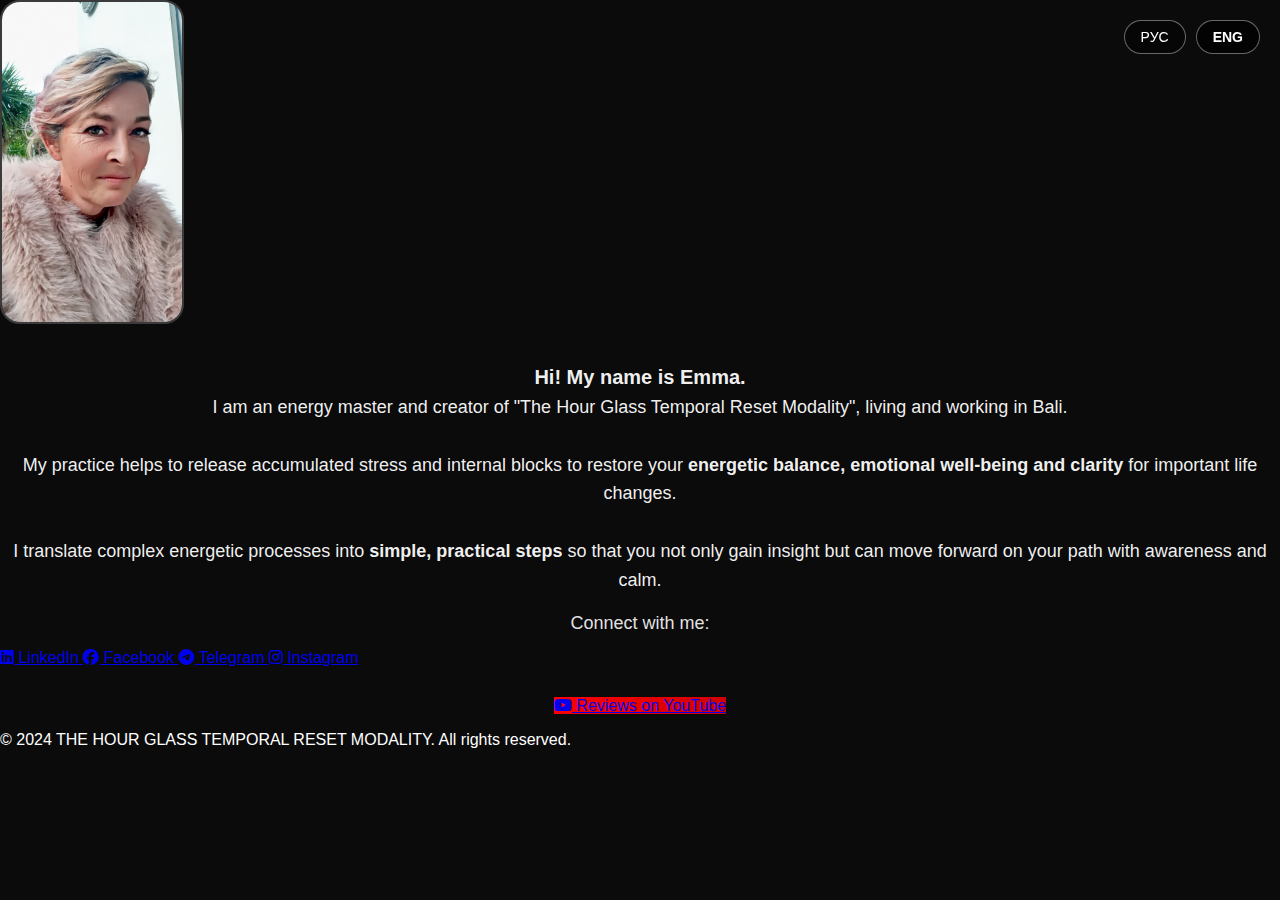
<file: en.html>
<!DOCTYPE html>
<html lang="en">
<head>
    <meta charset="UTF-8">
    <meta name="viewport" content="width=device-width, initial-scale=1.0">
    <title>THE HOUR GLASS TEMPORAL RESET MODALITY</title>
    <link rel="stylesheet" href="style.css">
    <link rel="stylesheet" href="https://cdnjs.cloudflare.com/ajax/libs/font-awesome/6.4.0/css/all.min.css">
    <style>
        /* Кнопки языка */
        .language-switcher {
            position: absolute;
            top: 20px;
            right: 20px;
            display: flex;
            gap: 10px;
            z-index: 100;
        }
        .lang-btn {
            padding: 8px 16px;
            background: rgba(0, 0, 0, 0.4);
            color: white;
            text-decoration: none;
            border-radius: 20px;
            border: 1px solid rgba(255, 255, 255, 0.4);
            font-size: 14px;
            font-weight: 500;
            transition: all 0.3s ease;
            backdrop-filter: blur(10px);
        }
        .lang-btn:hover {
            background: rgba(0, 0, 0, 0.6);
            transform: translateY(-2px);
        }
        .lang-btn.active {
            background: rgba(0, 0, 0, 0.7);
            font-weight: 600;
        }
        /* Заголовок для соцсетей */
        .connect-title {
            text-align: center;
            font-size: 18px;
            color: rgba(255, 255, 255, 0.9);
            margin-bottom: 15px;
            font-weight: 500;
        }
        /* Специальная кнопка YouTube */
        .youtube-btn {
            background: linear-gradient(135deg, #FF0000, #CC0000);
            border-color: rgba(255, 255, 255, 0.5);
            position: relative;
            overflow: hidden;
        }
        .youtube-btn:hover {
            background: linear-gradient(135deg, #CC0000, #990000);
            transform: translateY(-3px) scale(1.02);
            box-shadow: 0 10px 25px rgba(255, 0, 0, 0.4);
        }
        /* Эффект "блеска" для YouTube кнопки */
        .youtube-btn::after {
            content: '';
            position: absolute;
            top: -50%;
            left: -50%;
            width: 200%;
            height: 200%;
            background: linear-gradient(
                to right,
                rgba(255, 255, 255, 0) 20%,
                rgba(255, 255, 255, 0.3) 50%,
                rgba(255, 255, 255, 0) 80%
            );
            transform: rotate(30deg);
            transition: all 0.6s;
            opacity: 0;
        }
        .youtube-btn:hover::after {
            opacity: 1;
            left: 100%;
        }
        /* Адаптив */
        @media (max-width: 768px) {
            .language-switcher {
                top: 15px;
                right: 15px;
            }
            .lang-btn {
                padding: 6px 12px;
                font-size: 13px;
            }
            .connect-title {
                font-size: 16px;
            }
        }
    </style>
</head>
<body>
    <!-- Кнопки переключения языка -->
    <div class="language-switcher">
        <a href="index.html" class="lang-btn">РУС</a>
        <a href="en.html" class="lang-btn active">ENG</a>
    </div>

    <div class="container">
        <!-- Фото и новый личный текст -->
        <header class="header">
            <img src="assets/photo.png" alt="Main Photo" style="max-width: 180px; margin-bottom: 15px; border-radius: 20px; border: 2px solid rgba(255,255,255,0.2);">
            <p class="project-description" style="font-size: 18px; text-align: center; color: rgba(255, 255, 255, 0.95); line-height: 1.6;">
                <strong style="font-size: 20px;">Hi! My name is Emma.</strong><br>
                I am an energy master and creator of "The Hour Glass Temporal Reset Modality", living and working in Bali.<br><br>
                My practice helps to release accumulated stress and internal blocks to restore your <strong>energetic balance, emotional well-being and clarity</strong> for important life changes.<br><br>
                I translate complex energetic processes into <strong>simple, practical steps</strong> so that you not only gain insight but can move forward on your path with awareness and calm.
            </p>
        </header>

        <!-- CALL TO ACTION -->
        <h3 class="connect-title">Connect with me:</h3>

        <!-- Social Buttons -->
        <div class="social-buttons">
            <a href="https://www.linkedin.com/in/emma-oates-ame-blu1883?utm_source=share&utm_campaign=share_via&utm_content=profile&utm_medium=android_app" class="social-button linkedin-btn">
                <i class="fab fa-linkedin icon"></i> LinkedIn
            </a>
            <a href="https://www.facebook.com/share/1H8xTMPjww/" class="social-button facebook-btn">
                <i class="fab fa-facebook icon"></i> Facebook
            </a>
            <a href="https://t.me/emmaoates" class="social-button telegram-btn">
                <i class="fab fa-telegram icon"></i> Telegram
            </a>
            <a href="https://www.instagram.com/ameblu_shamanic_practitioner?igsh=dGtvNnVzbzBuMTdy" class="social-button instagram-btn">
                <i class="fab fa-instagram icon"></i> Instagram
            </a>
        </div>

        <!-- YouTube Button with Reviews -->
        <div style="text-align: center; margin-top: 30px;">
            <a href="https://www.youtube.com/@ameblutarot2137" target="_blank" class="social-button youtube-btn">
                <i class="fab fa-youtube icon"></i> Reviews on YouTube
            </a>
        </div>

        <!-- Footer -->
        <footer class="footer">
            <p>© 2024 THE HOUR GLASS TEMPORAL RESET MODALITY. All rights reserved.</p>
        </footer>
    </div>
</body>
</html>
</file>
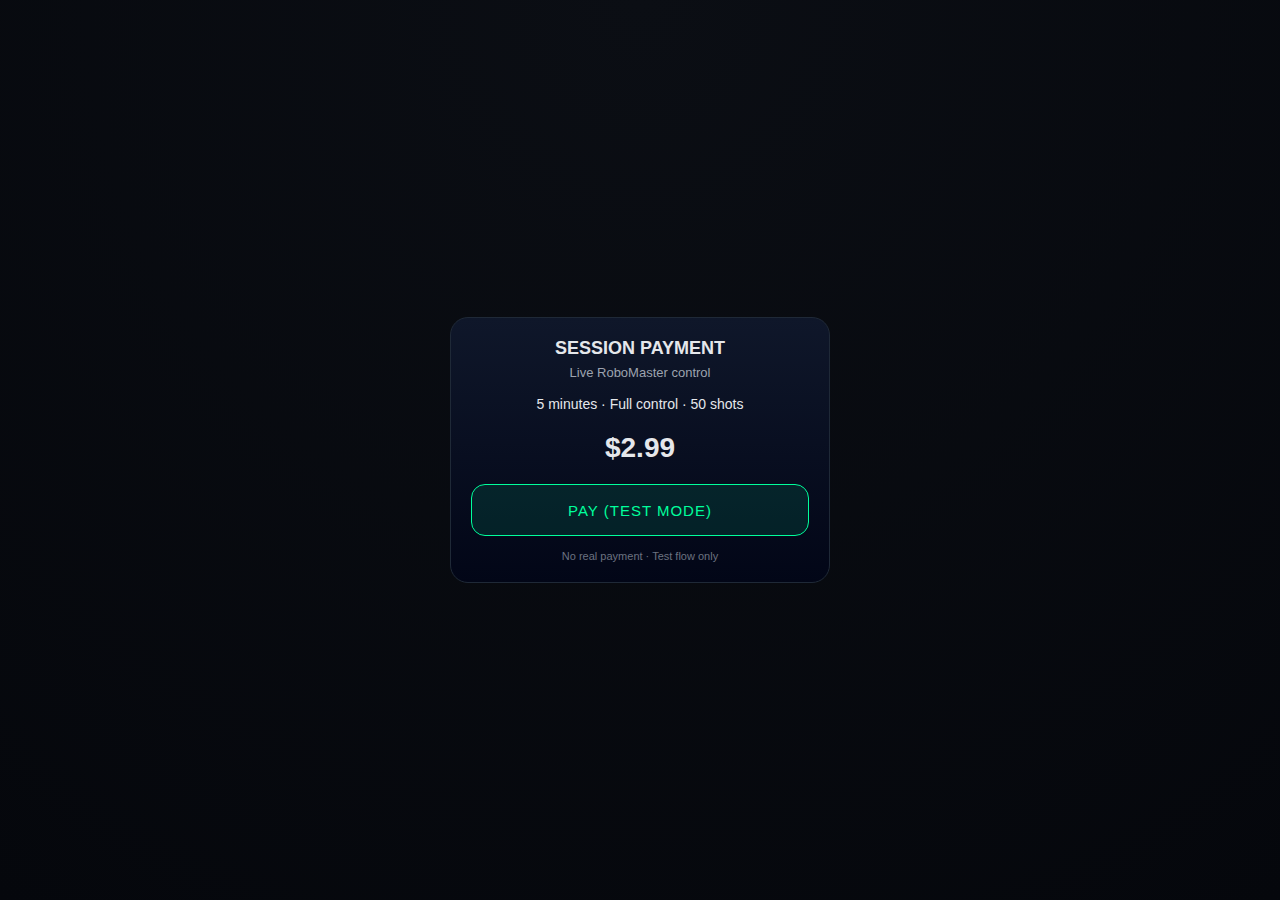
<file: payment.html>
<!DOCTYPE html>
<html lang="ru">
<head>
  <meta charset="UTF-8" />
  <meta name="viewport" content="width=device-width, initial-scale=1.0, user-scalable=no" />
  <title>DriveAtHome — Payment</title>

  <style>
    * {
      box-sizing: border-box;
      font-family: -apple-system, BlinkMacSystemFont, "Segoe UI", Roboto, Inter, sans-serif;
    }

    body {
      margin: 0;
      min-height: 100vh;
      background: radial-gradient(circle at top, #0b0e14, #05070c);
      color: #e5e7eb;
      display: flex;
      align-items: center;
      justify-content: center;
    }

    .card {
      width: 90%;
      max-width: 380px;
      background: linear-gradient(180deg, #0f172a, #020617);
      border: 1px solid #1f2937;
      border-radius: 18px;
      padding: 20px;
      text-align: center;
    }

    .title {
      font-size: 18px;
      font-weight: 600;
      margin-bottom: 6px;
    }

    .sub {
      font-size: 13px;
      color: #9ca3af;
      margin-bottom: 16px;
    }

    .info {
      font-size: 14px;
      margin-bottom: 20px;
    }

    .price {
      font-size: 28px;
      font-weight: 700;
      margin-bottom: 20px;
    }

    .pay-btn {
      width: 100%;
      height: 52px;
      border-radius: 14px;
      border: 1px solid #00ff9c;
      background: rgba(0,255,156,0.1);
      color: #00ff9c;
      font-size: 15px;
      letter-spacing: 1px;
      cursor: pointer;
    }

    .pay-btn:active {
      background: rgba(0,255,156,0.2);
    }

    .test {
      margin-top: 14px;
      font-size: 11px;
      color: #6b7280;
    }
  </style>
</head>
<body>

  <div class="card">
    <div class="title">SESSION PAYMENT</div>
    <div class="sub">Live RoboMaster control</div>

    <div class="info" id="sessionInfo">Loading…</div>
    <div class="price" id="priceValue">$0.00</div>

    <button class="pay-btn" onclick="pay()">PAY (TEST MODE)</button>

    <div class="test">No real payment · Test flow only</div>
  </div>

  <script>
    const params = new URLSearchParams(window.location.search);
    const time = params.get("time") || "5";

    const sessionInfo = document.getElementById("sessionInfo");
    const priceValue = document.getElementById("priceValue");

    if (time === "10") {
      sessionInfo.textContent = "10 minutes · Full control · 100 shots";
      priceValue.textContent = "$4.99";
    } else {
      sessionInfo.textContent = "5 minutes · Full control · 50 shots";
      priceValue.textContent = "$2.99";
    }

    function pay() {
      // TEST FLOW — потом заменим на PayPal SDK
      window.location.href = `session_full.html?time=${time}`;
    }
  </script>

</body>
</html>
</file>
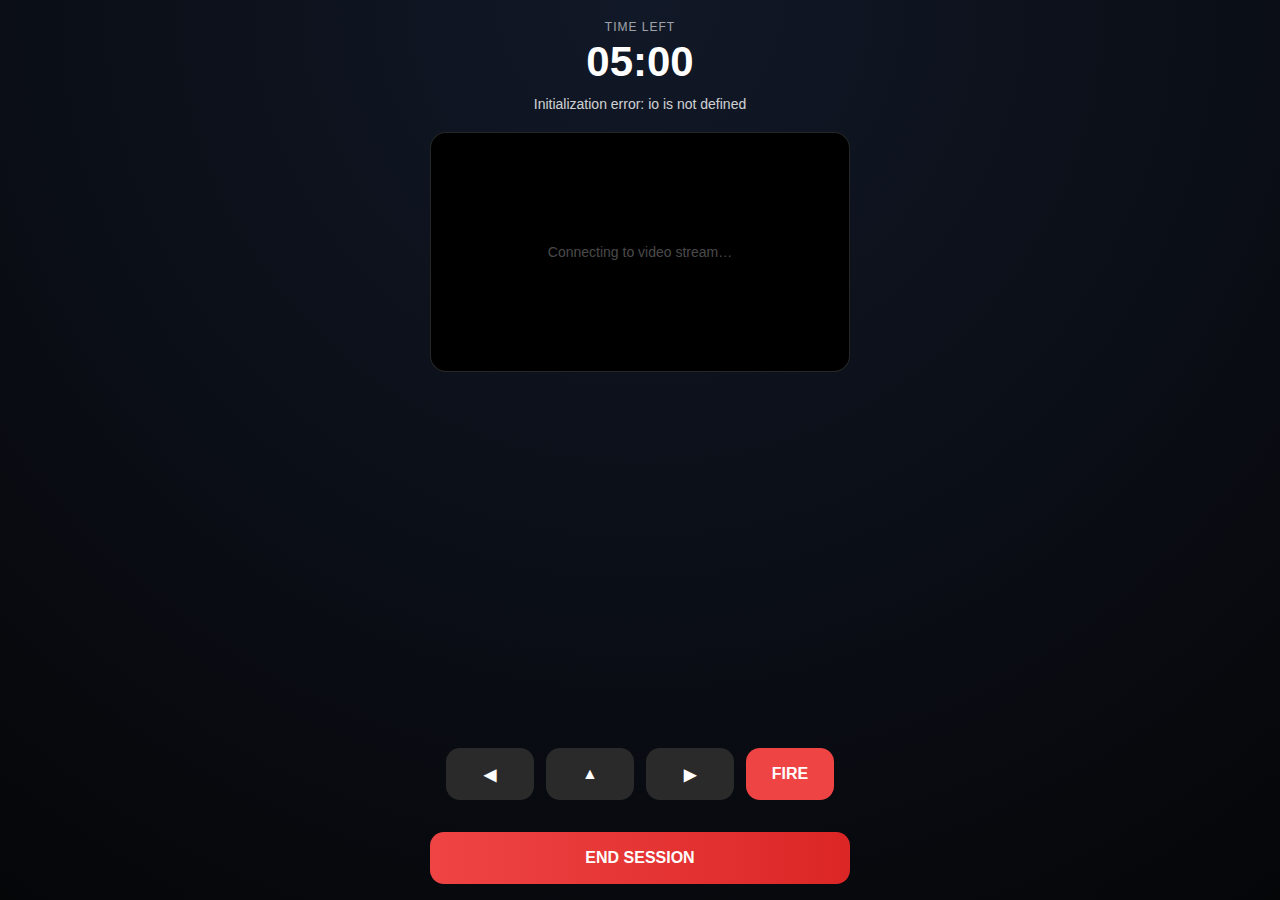
<file: session.html>
<!DOCTYPE html>
<html lang="ru">
<head>
  <meta charset="UTF-8" />
  <meta name="viewport" content="width=device-width, initial-scale=1.0"/>
  <title>DriveAtHome — Session</title>

  <style>
    * {
      box-sizing: border-box;
      font-family: -apple-system, BlinkMacSystemFont, "Segoe UI", Roboto, Inter, sans-serif;
    }

    body {
      margin: 0;
      min-height: 100vh;
      background: radial-gradient(circle at top, #111827, #050608);
      color: #fff;
      display: flex;
      flex-direction: column;
      align-items: center;
    }

    /* ===== TIMER ===== */
    .timer {
      margin-top: 20px;
      text-align: center;
    }

    .timer .label {
      font-size: 12px;
      opacity: 0.6;
      letter-spacing: 1px;
    }

    .timer .time {
      font-size: 42px;
      font-weight: 700;
      margin-top: 4px;
    }

    /* ===== STATUS ===== */
    .status {
      margin-top: 10px;
      font-size: 14px;
      opacity: 0.8;
    }

    /* ===== VIDEO AREA ===== */
    .arena {
      width: 90%;
      max-width: 420px;
      height: 240px;
      margin-top: 20px;
      border-radius: 16px;
      border: 1px solid rgba(255,255,255,0.15);
      display: flex;
      align-items: center;
      justify-content: center;
      color: rgba(255,255,255,0.3);
      font-size: 14px;
      position: relative;
      overflow: hidden;
      background: #000;
    }

    .arena video {
      width: 100%;
      height: 100%;
      object-fit: contain;
      display: none;
    }

    .arena video.active {
      display: block;
    }

    .arena .placeholder {
      position: absolute;
      top: 50%;
      left: 50%;
      transform: translate(-50%, -50%);
    }

    /* ===== CONTROLS ===== */
    .controls {
      width: 100%;
      max-width: 420px;
      margin-top: auto;
      padding: 16px;
      display: flex;
      justify-content: space-between;
      gap: 12px;
    }

    .btn {
      flex: 1;
      height: 52px;
      border-radius: 14px;
      border: none;
      font-size: 16px;
      font-weight: 600;
      cursor: pointer;
      background: #2a2a2a;
      color: #fff;
      transition: background 0.2s;
    }

    .btn:active {
      background: #3a3a3a;
    }

    .btn.fire {
      background: #ef4444;
    }

    .btn.fire:active {
      background: #dc2626;
    }

    .btn:disabled {
      cursor: not-allowed;
      background: #1a1a1a;
      color: #666;
    }

    /* ===== END SESSION ===== */
    .end {
      width: calc(100% - 32px);
      max-width: 420px;
      margin: 16px;
      height: 52px;
      border-radius: 14px;
      border: none;
      font-size: 16px;
      font-weight: 600;
      background: linear-gradient(90deg, #ef4444, #dc2626);
      color: #fff;
      cursor: pointer;
    }
  </style>
</head>
<body>

  <!-- TIMER -->
  <div class="timer">
    <div class="label">TIME LEFT</div>
    <div class="time" id="timeValue">05:00</div>
  </div>

  <!-- STATUS -->
  <div class="status" id="statusText">
    Connecting…
  </div>

  <!-- VIDEO CONTAINER -->
  <div class="arena" id="arena">
    <div class="placeholder">Connecting to video stream…</div>
    <video id="remoteVideo" autoplay playsinline></video>
  </div>

  <!-- CONTROLS -->
  <div class="controls">
    <button class="btn" id="btnLeft" onmousedown="sendKeyDown('ArrowLeft')" onmouseup="sendKeyUp('ArrowLeft')" ontouchstart="sendKeyDown('ArrowLeft')" ontouchend="sendKeyUp('ArrowLeft')">◀</button>
    <button class="btn" id="btnUp" onmousedown="sendKeyDown('ArrowUp')" onmouseup="sendKeyUp('ArrowUp')" ontouchstart="sendKeyDown('ArrowUp')" ontouchend="sendKeyUp('ArrowUp')">▲</button>
    <button class="btn" id="btnRight" onmousedown="sendKeyDown('ArrowRight')" onmouseup="sendKeyUp('ArrowRight')" ontouchstart="sendKeyDown('ArrowRight')" ontouchend="sendKeyUp('ArrowRight')">▶</button>
    <button class="btn fire" id="btnFire" onmousedown="sendMouseDown(0)" onmouseup="sendMouseUp(0)" ontouchstart="sendMouseDown(0)" ontouchend="sendMouseUp(0)">FIRE</button>
  </div>

  <!-- END SESSION -->
  <button class="end" onclick="endSession()">END SESSION</button>

  <!-- WebRTC Adapter -->
  <script src="https://webrtc.github.io/adapter/adapter-latest.js"></script>
  <!-- Socket.IO Client -->
  <script src="https://cdn.socket.io/2.3.1/socket.io.js"></script>

  <script>
    // ===== CONFIGURATION =====
    // Get signaling server URL from environment or use default
    // Fix for file:// URLs - always use localhost for local development
    const SIGNALING_SERVER = window.SIGNALING_SERVER || 
      (window.location.protocol === 'file:' || window.location.hostname === '' 
        ? 'http://localhost:8080'  // Default for file:// URLs
        : (window.location.protocol === 'https:' 
          ? 'https://' + window.location.hostname + ':443'
          : 'http://' + window.location.hostname + ':8080'));
    
    // Room name - can be configured via URL parameter, config, or auto-generated
    const urlParams = new URLSearchParams(window.location.search);
    const ROOM_NAME = urlParams.get('room') || 
                      (window.CONFIG && window.CONFIG.ROOM_NAME && !window.CONFIG.AUTO_ROOM ? window.CONFIG.ROOM_NAME : null) ||
                      'driveathome-session-' + Date.now();
    
    console.log('Room name:', ROOM_NAME); // Log for easy reference

    // ===== SESSION TIMER =====
    const params = new URLSearchParams(window.location.search);
    const minutes = parseInt(params.get("time"), 10) || 5;
    let totalSeconds = minutes * 60;
    let sessionActive = true;
    const timeValue = document.getElementById("timeValue");
    const statusText = document.getElementById("statusText");
    const arena = document.getElementById("arena");
    const remoteVideo = document.getElementById("remoteVideo");

    function updateTimer() {
      const m = String(Math.floor(totalSeconds / 60)).padStart(2, "0");
      const s = String(totalSeconds % 60).padStart(2, "0");
      timeValue.textContent = `${m}:${s}`;
      
      if (totalSeconds <= 0 && sessionActive) {
        sessionActive = false;
        clearInterval(timerInterval);
        statusText.textContent = "Session ended";
        disconnectWebRTC();
        disableControls();
      }
    }

    updateTimer();
    const timerInterval = setInterval(updateTimer, 1000);

    // ===== WEBRTC CONNECTION =====
    let isChannelReady = false;
    let isInitiator = false;
    let isStarted = false;
    let pc;
    let dataSendChannel;
    let socket;

    function initWebRTC() {
      if (!sessionActive) return;

      statusText.textContent = "Connecting to signaling server…";
      
      // Connect to signaling server
      socket = io(SIGNALING_SERVER, {
        transports: ['websocket', 'polling']
      });

      socket.on('connect', function() {
        console.log('Connected to signaling server');
        statusText.textContent = "Joining room…";
        socket.emit('create or join', ROOM_NAME);
      });

      socket.on('disconnect', function() {
        console.log('Disconnected from signaling server');
        statusText.textContent = "Connection lost";
      });

      socket.on('connect_error', function(error) {
        console.error('Socket.IO connection error:', error);
        statusText.textContent = "Cannot connect to server. Make sure signaling server is running on " + SIGNALING_SERVER;
        // Don't redirect - keep page open so user can see the error
      });

      socket.on('error', function(error) {
        console.error('Socket.IO error:', error);
        statusText.textContent = "Connection error. Check console for details.";
      });

      socket.on('created', function(room) {
        console.log('Created room ' + room);
        isInitiator = true;
        statusText.textContent = "Waiting for host…";
      });

      socket.on('full', function(room) {
        console.log('Room ' + room + ' is full');
        statusText.textContent = "Room is full. Please try again.";
      });

      socket.on('join', function(room) {
        console.log('Another peer made a request to join room ' + room);
        isChannelReady = true;
      });

      socket.on('joined', function(room) {
        console.log('Joined room: ' + room);
        isChannelReady = true;
        maybeStart();
      });

      socket.on('ready', function() {
        console.log('Ready signal received');
        isChannelReady = true;
        maybeStart();
      });

      socket.on('message', function(message) {
        console.log('Received message:', message);
        if (message === 'got user media') {
          maybeStart();
        } else if (message.type === 'offer') {
          if (!isInitiator && !isStarted) {
            maybeStart();
          }
          let sessionDescription = new RTCSessionDescription(message);
          pc.setRemoteDescription(sessionDescription).then(() => {
            doAnswer();
          }).catch(err => console.error('setRemoteDescription error:', err));
        } else if (message.type === 'answer' && isStarted) {
          let sessionDescription = new RTCSessionDescription(message);
          pc.setRemoteDescription(sessionDescription).catch(err => console.error('setRemoteDescription error:', err));
        } else if (message.type === 'candidate' && isStarted) {
          var candidate = new RTCIceCandidate({
            sdpMLineIndex: message.label,
            candidate: message.candidate
          });
          pc.addIceCandidate(candidate).catch(err => console.error('addIceCandidate error:', err));
        } else if (message === 'bye' && isStarted) {
          handleRemoteHangup();
        }
      });

      // Create empty local stream for controller
      gotStream(new MediaStream());
    }

    function gotStream(stream) {
      console.log('Got local stream');
      if (isInitiator) {
        maybeStart();
      }
    }

    function maybeStart() {
      console.log('maybeStart()', isStarted, isChannelReady, sessionActive);
      if (!isStarted && isChannelReady && sessionActive) {
        console.log('Creating peer connection');
        createPeerConnection();
        isStarted = true;
        if (isInitiator) {
          doCall();
        }
      }
    }

    function createPeerConnection() {
      try {
        pc = new RTCPeerConnection({
          iceServers: [
            { urls: 'stun:stun.l.google.com:19302' }
          ]
        });

        dataSendChannel = pc.createDataChannel('sendDataChannel');
        dataSendChannel.onopen = function() {
          console.log('Data channel opened');
          statusText.textContent = "Connected";
          enableControls();
        };
        dataSendChannel.onerror = function(error) {
          console.error('Data channel error:', error);
        };

        pc.ondatachannel = function(event) {
          console.log('Data channel received');
        };

        pc.onicecandidate = function(event) {
          if (event.candidate) {
            sendMessage({
              type: 'candidate',
              label: event.candidate.sdpMLineIndex,
              id: event.candidate.sdpMid,
              candidate: event.candidate.candidate
            });
          }
        };

        pc.ontrack = function(event) {
          console.log('Remote stream received');
          remoteVideo.srcObject = event.streams[0];
          remoteVideo.classList.add('active');
          arena.querySelector('.placeholder').style.display = 'none';
          statusText.textContent = "Connected";
        };

        pc.onconnectionstatechange = function() {
          console.log('Connection state:', pc.connectionState);
          if (pc.connectionState === 'failed' || pc.connectionState === 'disconnected') {
            statusText.textContent = "Connection lost";
          }
        };

        console.log('Created RTCPeerConnection');
      } catch (e) {
        console.error('Failed to create PeerConnection:', e);
        statusText.textContent = "Connection error";
      }
    }

    function doCall() {
      console.log('Sending offer');
      pc.createOffer({
        offerToReceiveAudio: false,
        offerToReceiveVideo: true
      }).then(setLocalAndSendMessage).catch(err => {
        console.error('createOffer error:', err);
      });
    }

    function doAnswer() {
      console.log('Sending answer');
      pc.createAnswer({
        offerToReceiveAudio: false,
        offerToReceiveVideo: true
      }).then(setLocalAndSendMessage).catch(err => {
        console.error('createAnswer error:', err);
      });
    }

    function setLocalAndSendMessage(sessionDescription) {
      pc.setLocalDescription(sessionDescription).then(() => {
        sendMessage(sessionDescription);
      }).catch(err => {
        console.error('setLocalDescription error:', err);
      });
    }

    function sendMessage(message) {
      if (socket && socket.connected) {
        socket.emit('message', message);
      }
    }

    function handleRemoteHangup() {
      console.log('Remote hangup');
      disconnectWebRTC();
      statusText.textContent = "Host disconnected";
    }

    function disconnectWebRTC() {
      if (pc) {
        pc.close();
        pc = null;
      }
      if (socket) {
        socket.emit('bye');
        socket.disconnect();
      }
      isStarted = false;
      isChannelReady = false;
      remoteVideo.srcObject = null;
      remoteVideo.classList.remove('active');
      arena.querySelector('.placeholder').style.display = 'block';
      disableControls();
    }

    // ===== INPUT CONTROL =====
    function sendInput(input) {
      if (!dataSendChannel || dataSendChannel.readyState !== 'open' || !sessionActive) {
        return;
      }
      try {
        dataSendChannel.send(JSON.stringify(input));
      } catch (e) {
        console.error('Error sending input:', e);
      }
    }

    function sendKeyDown(key) {
      sendInput({ type: 'keydown', key: key });
    }

    function sendKeyUp(key) {
      sendInput({ type: 'keyup', key: key });
    }

    function sendMouseDown(button) {
      sendInput({ type: 'mousedown', button: button });
    }

    function sendMouseUp(button) {
      sendInput({ type: 'mouseup', button: button });
    }

    // Touch support for video area
    remoteVideo.addEventListener('touchstart', function(e) {
      e.preventDefault();
      const touch = e.touches[0];
      const rect = remoteVideo.getBoundingClientRect();
      const x = (touch.clientX - rect.left) / rect.width;
      const y = (touch.clientY - rect.top) / rect.height;
      sendInput({
        type: 'mousemove',
        x: x,
        y: y
      });
      sendInput({ type: 'mousedown', button: 0 });
    });

    remoteVideo.addEventListener('touchmove', function(e) {
      e.preventDefault();
      const touch = e.touches[0];
      const rect = remoteVideo.getBoundingClientRect();
      const x = (touch.clientX - rect.left) / rect.width;
      const y = (touch.clientY - rect.top) / rect.height;
      sendInput({
        type: 'mousemove',
        x: x,
        y: y
      });
    });

    remoteVideo.addEventListener('touchend', function(e) {
      e.preventDefault();
      sendInput({ type: 'mouseup', button: 0 });
    });

    // Mouse support for video area
    remoteVideo.addEventListener('mousemove', function(e) {
      if (!dataSendChannel || dataSendChannel.readyState !== 'open') return;
      const rect = remoteVideo.getBoundingClientRect();
      const x = (e.clientX - rect.left) / rect.width;
      const y = (e.clientY - rect.top) / rect.height;
      sendInput({
        type: 'mousemove',
        x: x,
        y: y
      });
    });

    remoteVideo.addEventListener('mousedown', function(e) {
      e.preventDefault();
      sendInput({ type: 'mousedown', button: e.button });
    });

    remoteVideo.addEventListener('mouseup', function(e) {
      e.preventDefault();
      sendInput({ type: 'mouseup', button: e.button });
    });

    remoteVideo.addEventListener('contextmenu', function(e) {
      e.preventDefault();
    });

    // ===== CONTROL ENABLE/DISABLE =====
    function enableControls() {
      document.querySelectorAll('.btn').forEach(btn => {
        btn.disabled = false;
      });
    }

    function disableControls() {
      document.querySelectorAll('.btn').forEach(btn => {
        btn.disabled = true;
      });
    }

    // ===== SESSION MANAGEMENT =====
    function endSession() {
      disconnectWebRTC();
      window.location.href = "index.html";
    }

    // Initialize WebRTC connection when page loads
    window.addEventListener('load', function() {
      console.log('Page loaded, initializing WebRTC...');
      console.log('Signaling server:', SIGNALING_SERVER);
      console.log('Room name:', ROOM_NAME);
      try {
        initWebRTC();
      } catch (error) {
        console.error('Failed to initialize WebRTC:', error);
        statusText.textContent = "Initialization error: " + error.message;
        // Keep page open - don't redirect
      }
    });

    // Cleanup on page unload
    window.addEventListener('beforeunload', function() {
      disconnectWebRTC();
    });
  </script>

</body>
</html>
</file>
<file: style.css>
body {
  margin: 0;
  font-family: Arial, sans-serif;
  background: #0b0b0b;
  color: white;
}

.nav {
  padding: 15px 30px;
  background: rgba(0,0,0,0.6);
}

.logo {
  font-weight: bold;
}

.hero {
  text-align: center;
  padding: 80px 20px;
}

.buttons {
  margin-top: 20px;
}

.btn {
  display: inline-block;
  margin: 8px;
  padding: 10px 18px;
  border-radius: 999px;
  text-decoration: none;
  font-size: 14px;
}

.primary {
  background: linear-gradient(135deg,#c9a96e,#f5e6c8);
  color: black;
}

.secondary {
  border: 1px solid rgba(255,255,255,0.2);
  color: white;
}

.small {
  font-size: 13px;
  padding: 8px 14px;
}

.tags span {
  display: inline-block;
  margin: 6px;
  padding: 6px 12px;
  border: 1px solid rgba(255,255,255,0.2);
  border-radius: 999px;
  font-size: 12px;
  opacity: 0.8;
}

.gallery {
  display: grid;
  grid-template-columns: repeat(auto-fit,minmax(200px,1fr));
  gap: 10px;
  padding: 20px;
}

.gallery img {
  width: 100%;
  border-radius: 12px;
}

.contact {
  text-align: center;
  padding: 40px 20px;
}
</file>
